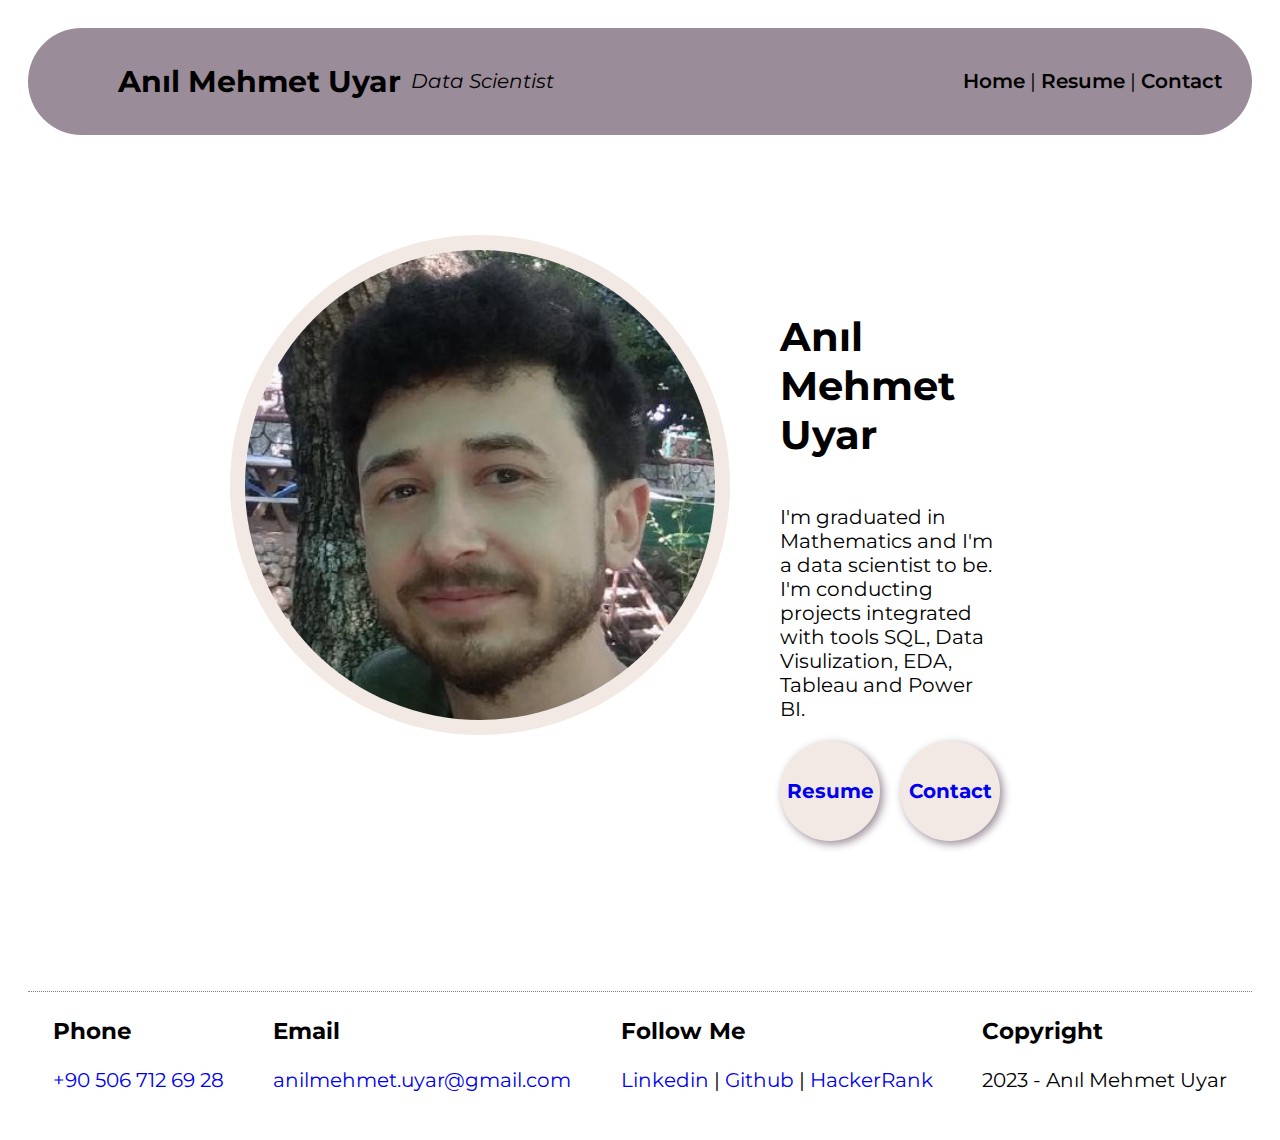
<file: index.html>
<!DOCTYPE html>
<html lang="en">
  <head>
    <meta charset="UTF-8" />
    <meta http-equiv="X-UA-Compatible" content="IE=edge" />
    <meta name="viewport" content="width=device-width, initial-scale=1.0" />
    <title>Anıl Mehmet Uyar - Resume</title>
    <link rel="stylesheet" href="css/style.css" />
  </head>
  <body>

    <!-- PAGE HEADER -->
    <div class="header">
      <div class="title">
        <span></span>
        <h2>Anıl Mehmet Uyar</h2>
        <i>Data Scientist</i>
      </div>

      <div class="menu">
        <a href="index.html" title="Ana sayfayı aç">Home</a> |
        <a href="resume.html">Resume</a> |
        <a href="contact.html">Contact</a>
      </div>
    </div>
    <!-- PAGE HEADER -->




    <!-- PAGE CONTENT -->
    <div class="content">
      <div class="about">
        <div class="my-photo">
          <img
            src="img/pexels-moose-photos-1586996.jpg"
            alt="Anıl Mehmet Uyar - Kişisel fotoğrafım"
          />
        </div>
        <div class="description">
          <h1>Anıl Mehmet Uyar</h1>
          <p>
            I'm graduated in Mathematics and I'm a data scientist to be. I'm conducting projects integrated with tools SQL, Data Visulization, EDA, Tableau and Power BI.
          </p>
          <div class="toolbar">
            <a href="resume.html">Resume</a><a href="contact.html">Contact</a>
          </div>
        </div>
      </div>
    </div>
    <!-- PAGE CONTENT -->




    <!-- PAGE FOOTER -->
    <div class="footer">
      <div>
        <h3>Phone</h3>
        <p><a href="tel:+15555555555">+90 506 712 69 28</a></p>
      </div>

      <div>
        <h3>Email</h3>
        <p><a href="mailto:john@doe.com">anilmehmet.uyar@gmail.com</a></p>
      </div>

      <div>
        <h3>Follow Me</h3>
        <p>
          <a href="https://www.linkedin.com/in/anılmehmetuyar/" target="_blank">Linkedin</a> |
          <a href="https://github.com/ANL3" target="_blank">Github</a> |
          <a href="https://www.hackerrank.com/anilmehmet_uyar?hr_r=1" target="_blank">HackerRank</a>

        </p>
      </div>

      <div>
        <h3>Copyright</h3>
        <p>2023 - Anıl Mehmet Uyar</p>
      </div>
    </div>
    <!-- PAGE FOOTER -->

  </body>
</html>
</file>
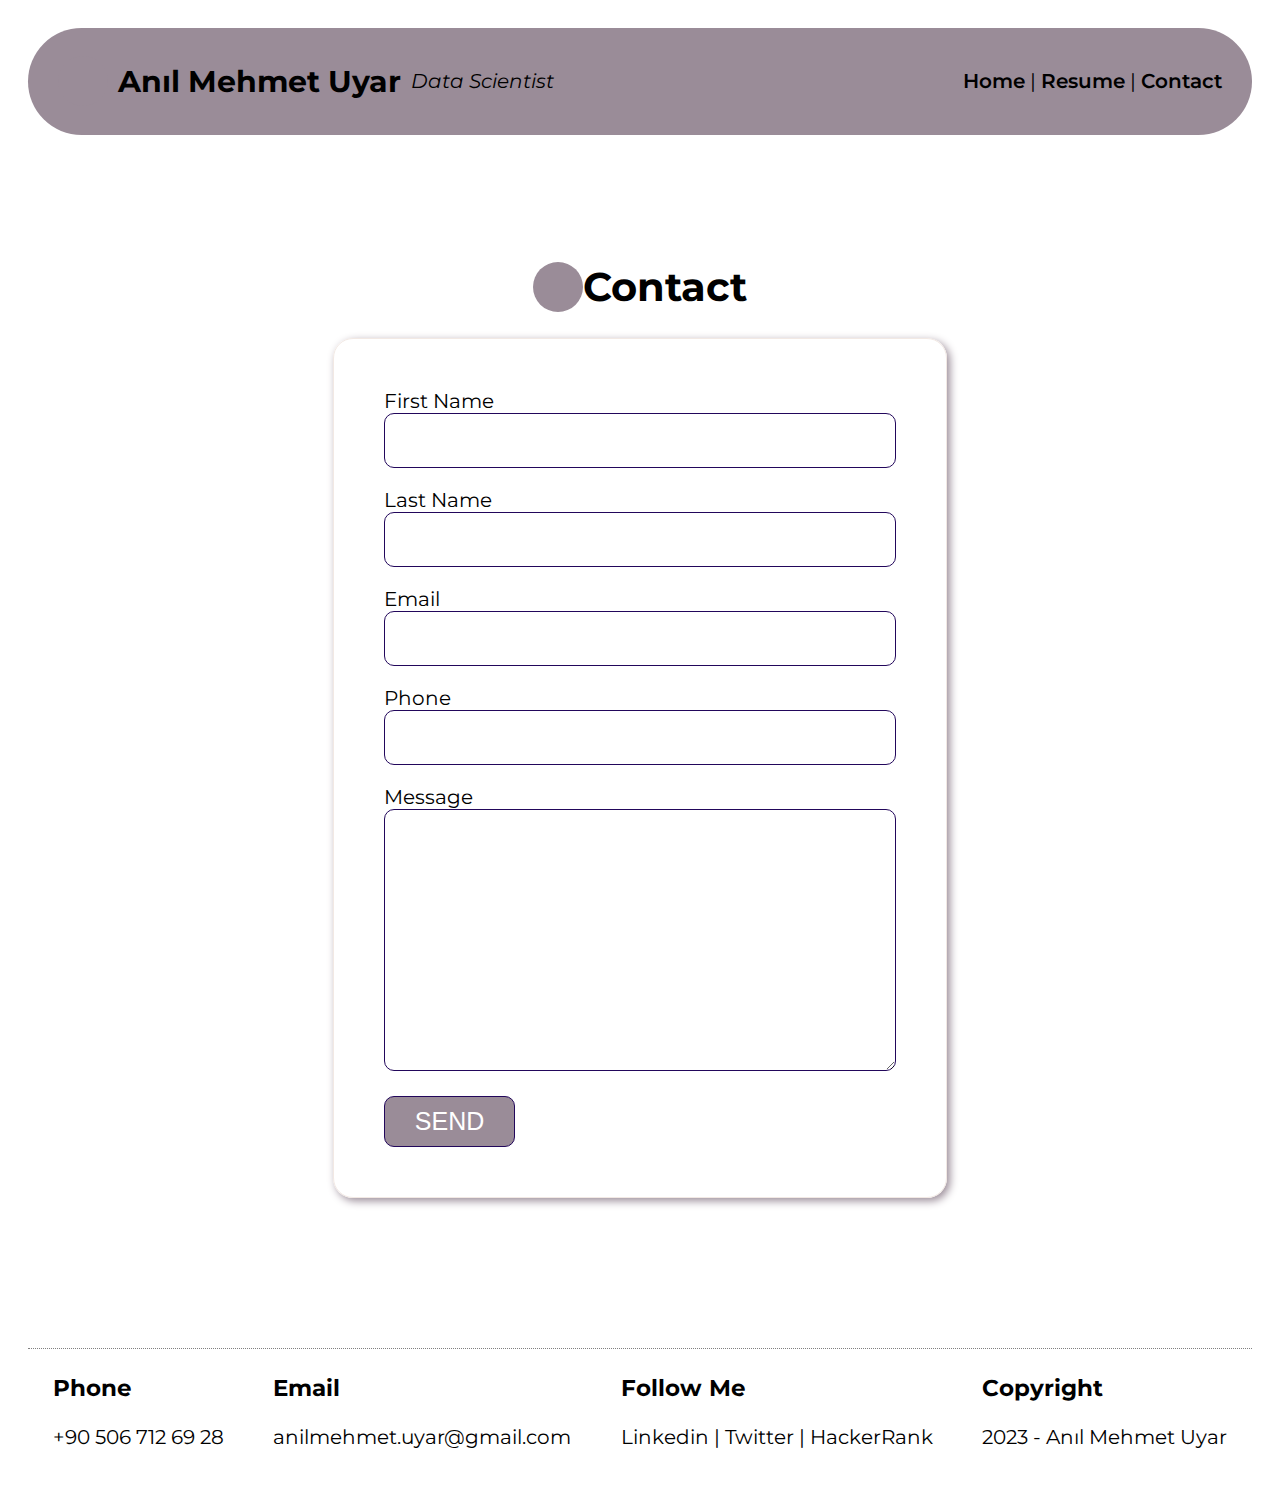
<file: contact.html>
<!DOCTYPE html>
<html lang="en">
  <head>
    <meta charset="UTF-8" />
    <meta http-equiv="X-UA-Compatible" content="IE=edge" />
    <meta name="viewport" content="width=device-width, initial-scale=1.0" />
    <title>Anıl Mehmet Uyar - Resume</title>
    <link rel="stylesheet" href="css/style.css">

  </head>
  <body>
    <!-- PAGE HEADER -->
    <div class="header">
      <div class="title">
        <span></span>
        <h2>Anıl Mehmet Uyar</h2>
        <i>Data Scientist</i>
      </div>

      <div class="menu">
        <a href="index.html">Home</a> | <a href="resume.html">Resume</a> |
        <a href="contact.html">Contact</a>
      </div>
    </div>
    <!-- PAGE HEADER -->



    <!-- PAGE CONTENT -->
    <div class="content">
      <h1><span></span> Contact</h1>

      <div class="section">
        <div class="card">
          <div class="left">
            <!-- !!!!!!!!!!!!!!!!!!!!!!!!!!!!!!!!!!!! ATTENTION !!!!!!!!!!!!!!!!!!!!!!!!!!!!!!!!!!!! -->
            <!-- if you want to receive the emails sended by the following form and includes visitor's information, please replace john@due.com email address with yours -->
            <!-- 👇👇👇👇👇👇👇👇👇👇👇👇👇👇👇👇👇👇👇👇👇👇👇👇👇👇👇👇👇👇👇👇👇👇👇👇👇👇 -->
            <form action="https://formsubmit.co/anilmehmet.uyar@gmail.com" method="POST" target="_blank">
              <div class="form-row">
                <div>
                  <label for="firstName">First Name</label>
                </div>
                <input type="text" name="firstName" id="firstName" />
              </div>

              <div class="form-row">
                <div>
                  <label for="lastName">Last Name</label>
                </div>
                <input type="text" name="lastName" id="lastName" />
              </div>

              <div class="form-row">
                <div>
                  <label for="email">Email</label>
                </div>
                <input type="text" name="email" id="email" />
              </div>

              <div class="form-row">
                <div>
                  <label for="phone">Phone</label>
                </div>
                <input type="text" name="phone" id="phone" />
              </div>

              <div class="form-row">
                <div>
                  <label for="message">Message</label>
                </div>
                
                <textarea name="message" id="message" cols="30" rows="10"></textarea>

              </div>

              <button type="submit">SEND</button>




            </form>
          </div>
        </div>
      </div>
    </div>
    <!-- PAGE CONTENT -->



    <!-- PAGE FOOTER -->
    <div class="footer">
      <div>
        <h3>Phone</h3>
        <p>+90 506 712 69 28</p>
      </div>

      <div>
        <h3>Email</h3>
        <p>anilmehmet.uyar@gmail.com</p>
      </div>

      <div>
        <h3>Follow Me</h3>
        <p>Linkedin | Twitter | HackerRank</p>
      </div>

      <div>
        <h3>Copyright</h3>
        <p>2023 - Anıl Mehmet Uyar</p>
      </div>
    </div>
    <!-- PAGE FOOTER -->
  </body>
</html>
</file>
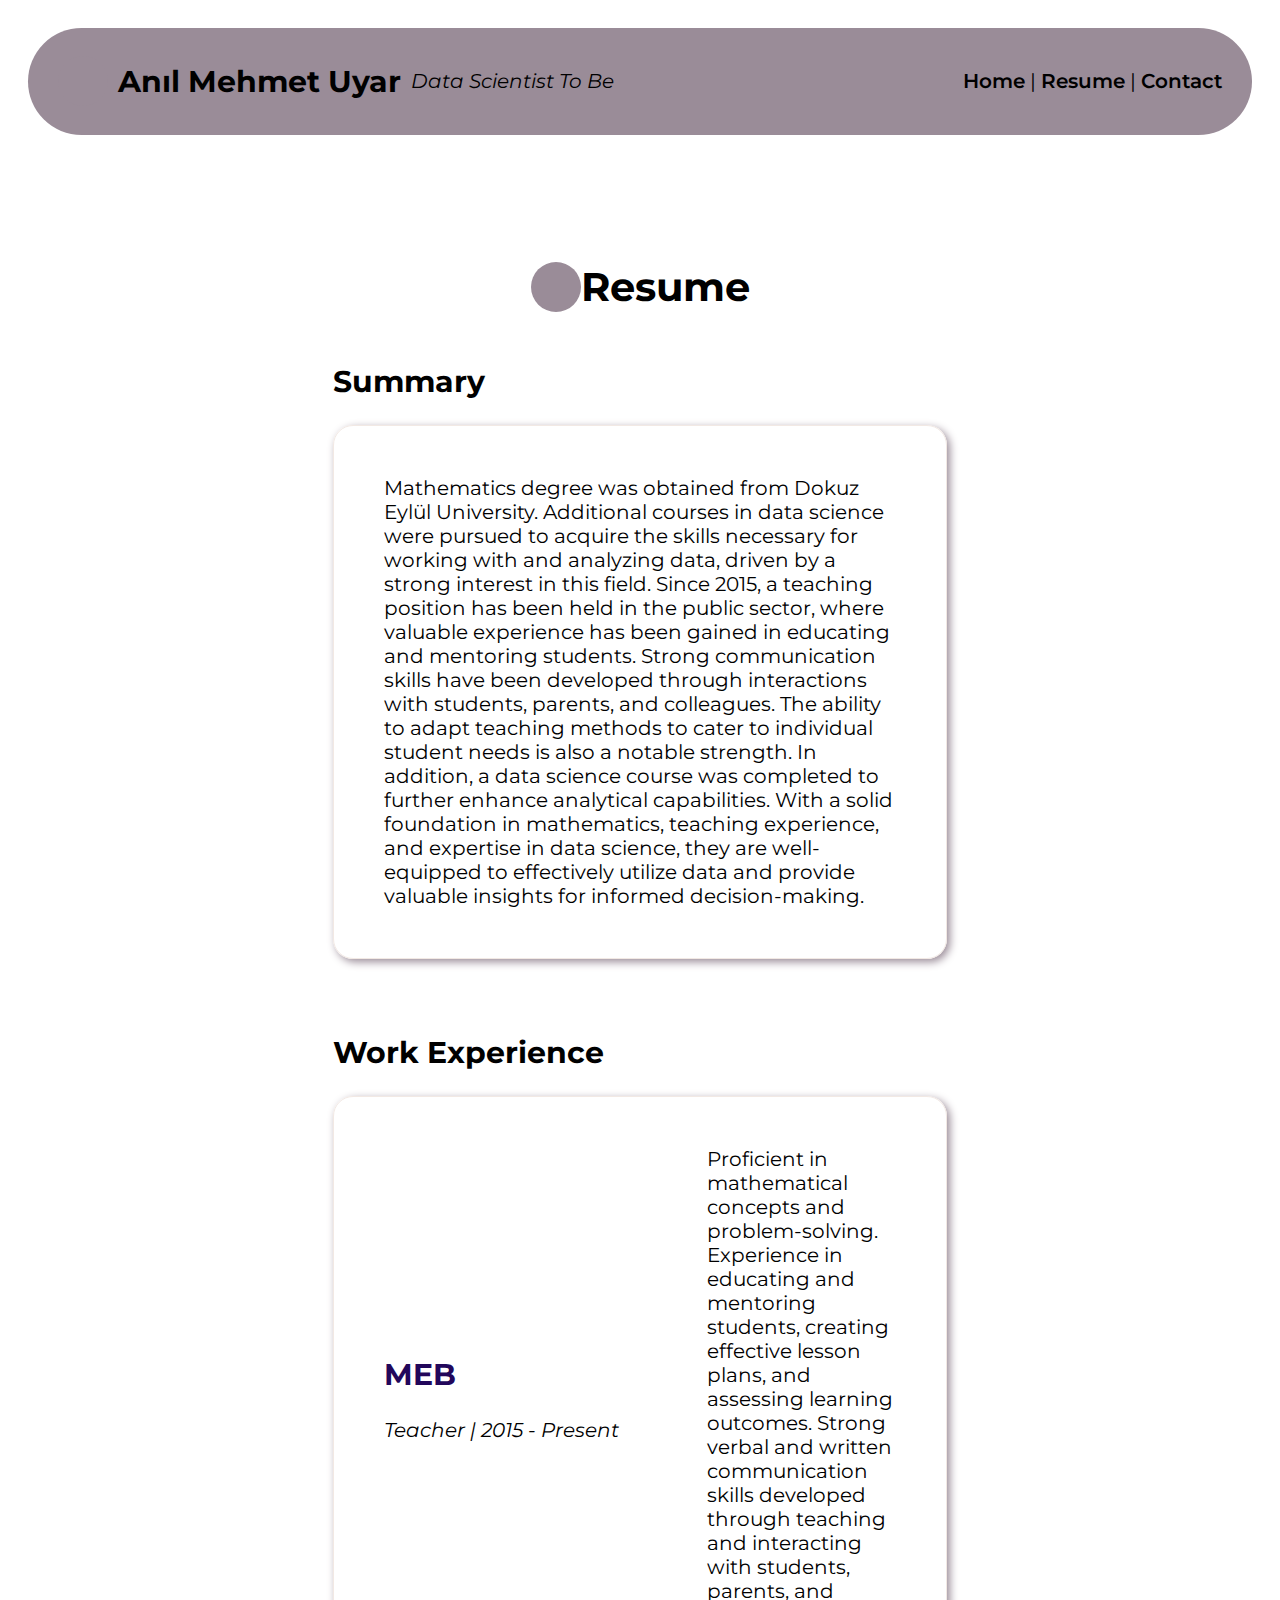
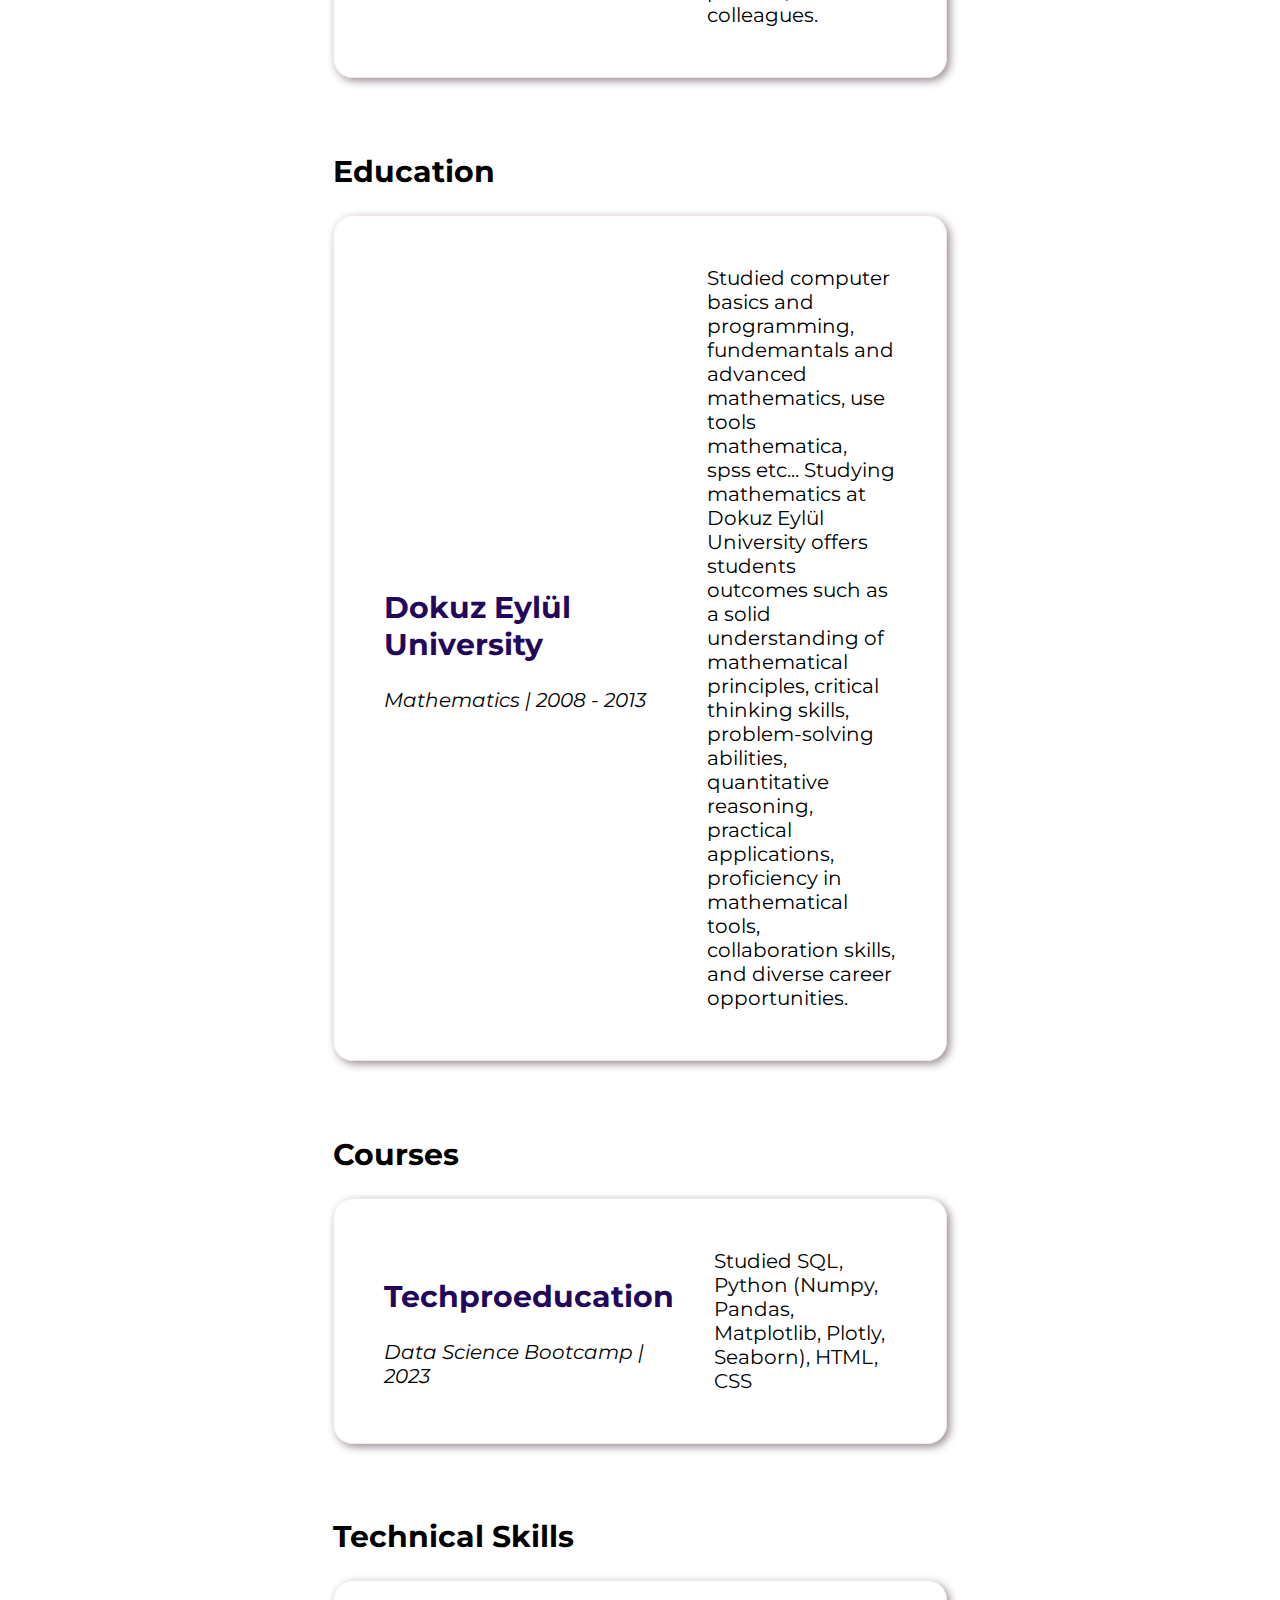
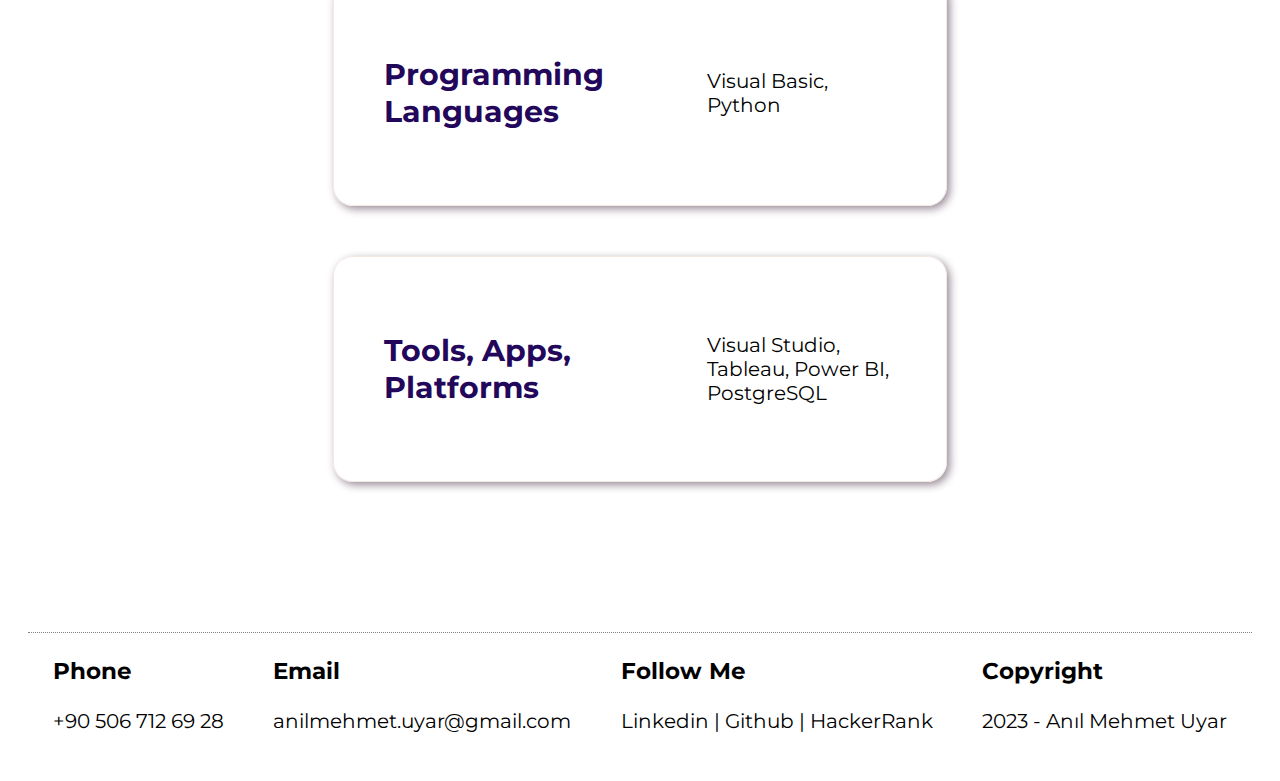
<file: resume.html>
<!DOCTYPE html>
<html lang="en">
  <head>
    <meta charset="UTF-8" />
    <meta http-equiv="X-UA-Compatible" content="IE=edge" />
    <meta name="viewport" content="width=device-width, initial-scale=1.0" />
    <title>Anıl Mehmet Uyar - Resume</title>
    <link rel="stylesheet" href="css/style.css" />
  </head>
  <body>
    <!-- PAGE HEADER -->
    <div class="header">
      <div class="title">
        <span></span>
        <h2>Anıl Mehmet Uyar</h2>
        <i>Data Scientist To Be</i>
      </div>

      <div class="menu">
        <a href="index.html">Home</a> | <a href="resume.html">Resume</a> |
        <a href="contact.html">Contact</a>
      </div>
    </div>
    <!-- PAGE HEADER -->

    <!-- PAGE CONTENT -->
    <div class="content">
      <h1><span></span> Resume</h1>

      <!-- SUMMARY -->
      <div class="section">
        <h2>Summary</h2>

        <div class="card">
          <div class="left">
            Mathematics degree was obtained from Dokuz Eylül University. Additional courses in data science were pursued to acquire the skills necessary for working with and analyzing data, driven by a strong interest in this field. Since 2015, a teaching position has been held in the public sector, where valuable experience has been gained in educating and mentoring students. Strong communication skills have been developed through interactions with students, parents, and colleagues. The ability to adapt teaching methods to cater to individual student needs is also a notable strength. In addition, a data science course was completed to further enhance analytical capabilities. With a solid foundation in mathematics, teaching experience, and expertise in data science, they are well-equipped to effectively utilize data and provide valuable insights for informed decision-making.
          </div>
        </div>
      </div>

      <!-- SUMMARY -->

      <!-- WORK EXPERIENCE -->
      <div class="section">
        <h2>Work Experience</h2>

        <div class="card">
          <div class="left">
            <h2>MEB</h2>
            <i>Teacher | 2015 - Present</i>
          </div>
          <div class="right">
            Proficient in mathematical concepts and problem-solving. 
            Experience in educating and mentoring students, creating effective lesson plans, and assessing learning outcomes. 
            Strong verbal and written communication skills developed through teaching and interacting with students, parents, and colleagues.
          </div>
        </div>
      </div>

      <!-- WORK EXPERIENCE -->

      <!-- EDUCATION -->
      <div class="section">
        <h2>Education</h2>

        <div class="card">
          <div class="left">
            <h2>Dokuz Eylül University</h2>
            <i>Mathematics | 2008 - 2013</i>
          </div>
          <div class="right">
            Studied computer basics and programming, fundemantals and advanced mathematics, use tools mathematica, spss etc...

            Studying mathematics at Dokuz Eylül University offers students outcomes such as a solid understanding of mathematical principles, critical thinking skills, problem-solving abilities, quantitative reasoning, practical applications, proficiency in mathematical tools, collaboration skills, and diverse career opportunities.
          </div>
        </div>
      </div>
      <!-- EDUCATION -->

      <!-- COURSES -->
      <div class="section">
        <h2>Courses</h2>

        <div class="card">
          <div class="left">
            <h2>Techproeducation</h2>
            <i>Data Science Bootcamp | 2023</i>
          </div>
          <div class="right">
            Studied SQL, Python (Numpy, Pandas, Matplotlib, Plotly, Seaborn), HTML, CSS
          </div>
        </div>
      </div>


      <!-- COURSES -->

      <!-- TECHNICAL SKILLS -->
      <div class="section">
        <h2>Technical Skills</h2>

        <div class="card">
          <div class="left">
            <h2>Programming Languages</h2>
          </div>
          <div class="right">
            Visual Basic, Python
          </div>
        </div>

        <div class="card">
          <div class="left">
            <h2>Tools, Apps, Platforms</h2>
          </div>
          <div class="right">Visual Studio, Tableau, Power BI, PostgreSQL</div>
        </div>
      </div>
      <!-- TECHNICAL SKILLS -->
    </div>
    <!-- PAGE CONTENT -->

    <!-- PAGE FOOTER -->
    <div class="footer">
      <div>
        <h3>Phone</h3>
        <p>+90 506 712 69 28</p>
      </div>

      <div>
        <h3>Email</h3>
        <p>anilmehmet.uyar@gmail.com</p>
      </div>

      <div>
        <h3>Follow Me</h3>
        <p>Linkedin | Github | HackerRank</p>
      </div>

      <div>
        <h3>Copyright</h3>
        <p>2023 - Anıl Mehmet Uyar</p>
      </div>
    </div>
    <!-- PAGE FOOTER -->
  </body>
</html>
</file>
<file: css/style.css>
@import url("https://fonts.googleapis.com/css2?family=Montserrat:wght@100;200;300;400;500;600;700;800;900&display=swap");

:root {
  --color1: rgb(34, 7, 91);
  --color2: rgb(154, 140, 152);
  --color3: rgb(242, 233, 228);
  --color4: rgb(154, 140, 152);
}

* {
  box-sizing: border-box;
}

body {
  font-family: "Montserrat", sans-serif;
  padding: 20px;
  font-size: 20px;
}

a {
  text-decoration: none;
}

input,
textarea {
  border: 1px solid var(--color1);
  border-radius: 10px;
  padding: 15px;
  width: 100%;
  font-size: 20px;
}

button {
  border: 1px solid var(--color1);
  border-radius: 10px;
  padding: 10px 30px;
  background-color: var(--color2);
  color: white;
  font-size: 25px;
}

.header {
  display: flex;
  justify-content: space-between;
  align-items: center;
  background-color: var(--color2);
  padding: 10px 30px;
  border-radius: 60px;
}

.header .title {
  display: flex;
  align-items: center;
  gap: 10px;
}

.header .menu a {
  font-weight: 600;
  color: black;
}

.content h1 span,
.header span {
  width: 50px;
  height: 50px;
  border-radius: 25px;
  background-color: var(--color4);
}

.content h1 {
  display: flex;
}

.content {
  display: flex;
  flex-direction: column;
  align-items: center;
  padding: 100px;
}

.content .about {
  display: flex;
  justify-content: center;
  width: 70%;
}

.content .about img {
  width: 500px;
  height: 500px;
  border-radius: 250px;
  border: 15px solid var(--color3);
}

.content .description {
  display: flex;
  flex-direction: column;
  justify-content: center;
  padding: 50px;
}

.content .toolbar {
  display: flex;
  gap: 20px;
}

.content .toolbar a {
  background-color: var(--color3);
  width: 100px;
  height: 100px;
  border-radius: 50px;
  display: flex;
  justify-content: center;
  align-items: center;
  font-weight: 700;
  box-shadow: 3px 3px 8px var(--color4);
}

.section {
  width: 60%;
}

.section .card {
  display: flex;
  align-items: center;
  border: 1px solid var(--color3);
  border-radius: 20px;
  padding: 50px;
  margin-bottom: 50px;
  gap: 40px;
  box-shadow: 3px 3px 8px var(--color4);
}

.section .card h2 {
  color: var(--color1);
}

.section .card .left {
  flex: 3;
}

.section .card .right {
  flex: 2;
}

.section .form-row {
  margin-bottom: 20px;
}

.footer {
  display: flex;
  justify-content: space-around;
  border-top: 1px dotted gray;
}
</file>
